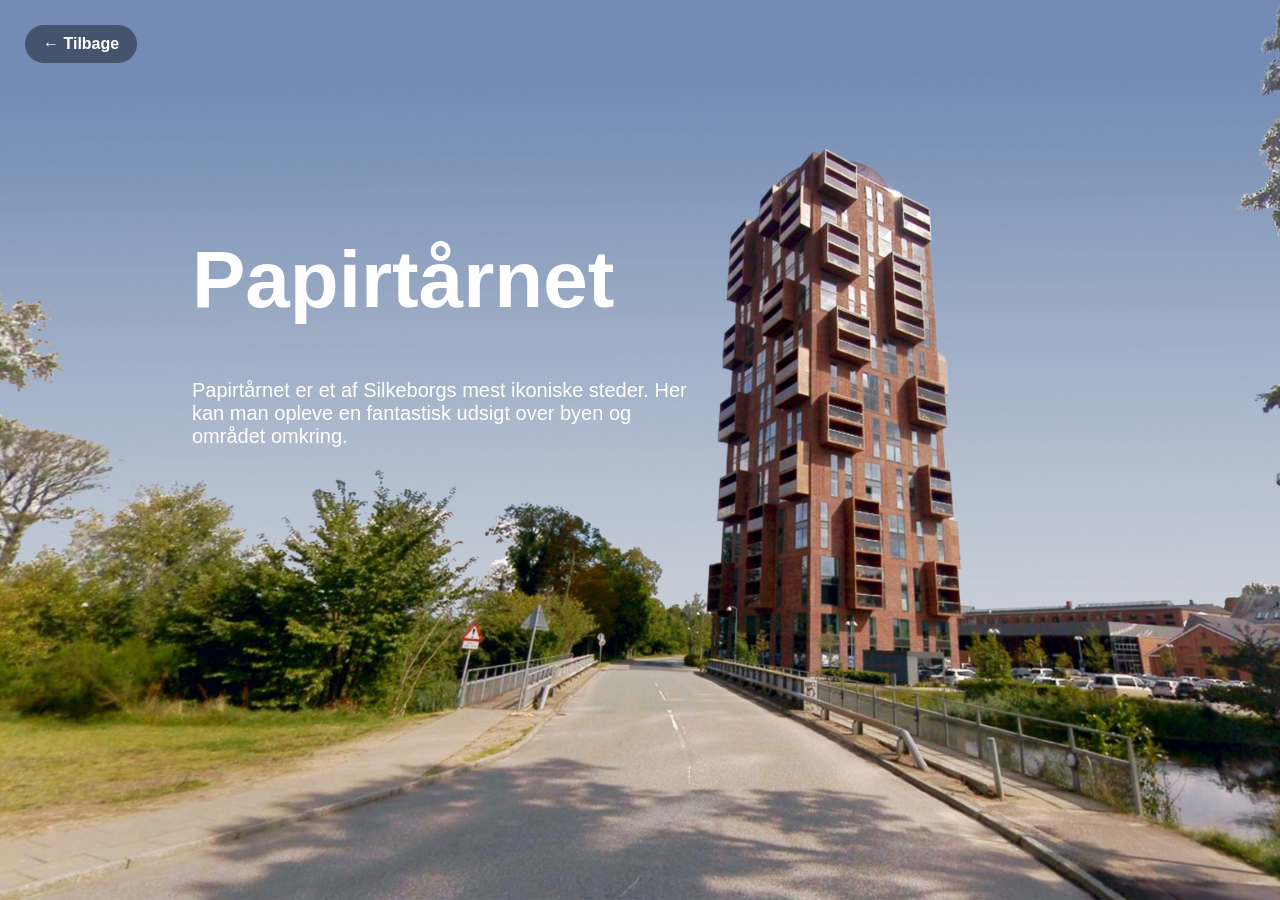
<file: papirtaarnet.html>
<!DOCTYPE html>
<html lang="en">
    <head>
        <meta charset="UTF-8">
        <meta name="viewport" content="width=device-width, initial-scale=1.0">
        <title>Papirårnet</title>
        <link rel="stylesheet" href="style.css">
        <link rel="icon" type="image/png" href="ikoner/hjemmeside logo.png">
    </head>
    <body class="test">
        <div class="page-transition">  
            <div class="video-wrapper">
                <img src="billeder/papirtaarnet_billede.jpg" alt="Baggrundsbillede" id="bgVideo">   
                <div class="content">
                    <h1 class="title">Papirtårnet</h1>
                    <p class="text">
                        Papirtårnet er et af Silkeborgs mest ikoniske steder. Her kan man opleve
                        en fantastisk udsigt over byen og området omkring.
                    </p>
                </div>
                <a href="index.html" class="back-button back-link">← Tilbage</a>

            </div>
        </div>
        <script src="main.js"></script>
    </body>

</html>
</file>
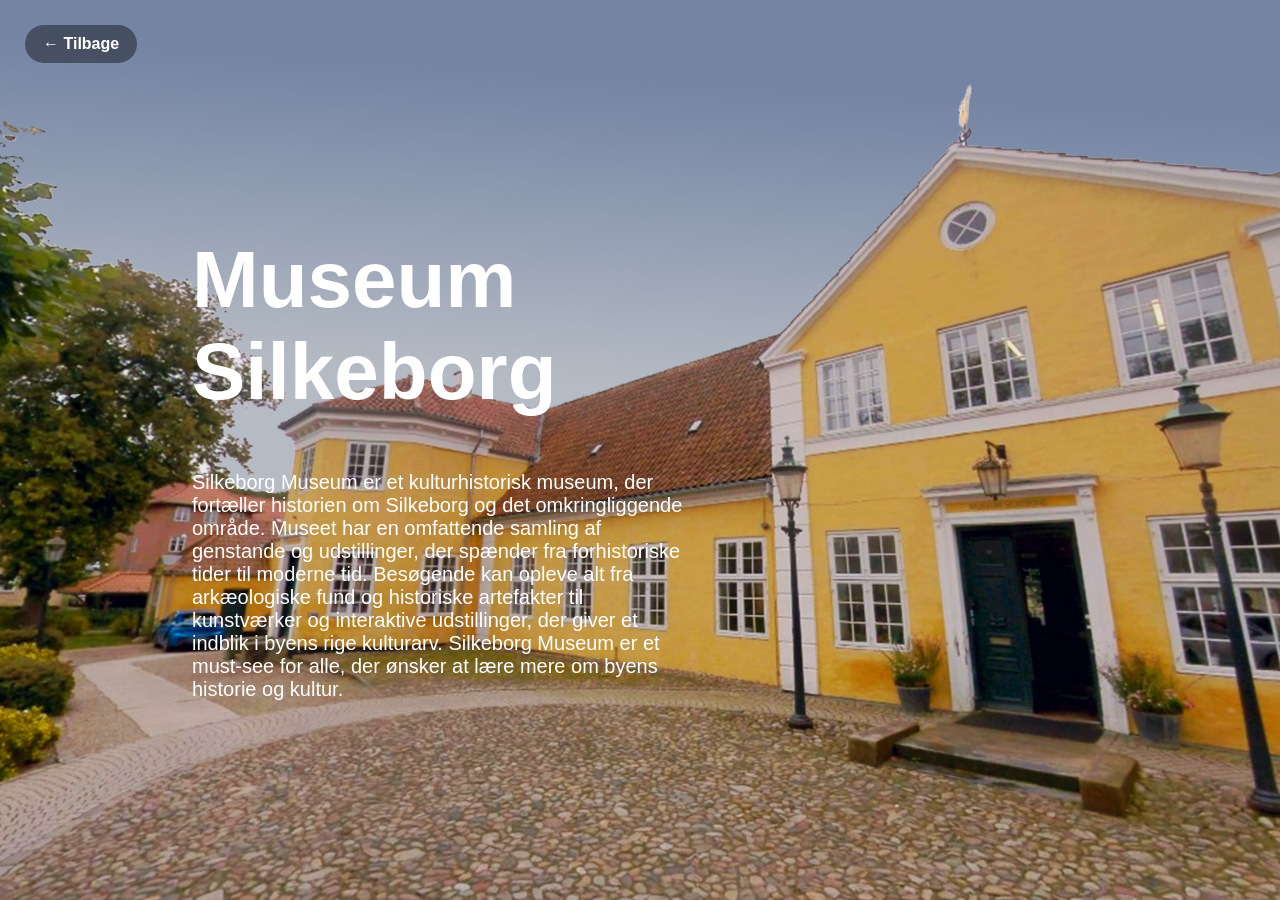
<file: silkeborg_museum.html>
<!DOCTYPE html>
<html lang="en">
    <head>
        <meta charset="UTF-8">
        <meta name="viewport" content="width=device-width, initial-scale=1.0">
        <title>Papirårnet</title>
        <link rel="stylesheet" href="style.css">
        <link rel="icon" type="image/png" href="ikoner/hjemmeside logo.png">
    </head>
    <body class="test">
        <div class="page-transition">  
            <div class="video-wrapper">
                <img src="billeder/museet billede billede.jpg" alt="Baggrundsbillede" id="bgVideo">   
                <div class="content">
                    <h1 class="title">Museum Silkeborg</h1>
                    <p class="text">
                        Silkeborg Museum er et kulturhistorisk museum, der fortæller historien om Silkeborg og det omkringliggende område. Museet har en omfattende samling af genstande og udstillinger, der spænder fra forhistoriske tider til moderne tid. Besøgende kan opleve alt fra arkæologiske fund og historiske artefakter til kunstværker og interaktive udstillinger, der giver et indblik i byens rige kulturarv. Silkeborg Museum er et must-see for alle, der ønsker at lære mere om byens historie og kultur.
                    </p>
                </div>
                <a href="index.html" class="back-button back-link">← Tilbage</a>

            </div>
        </div>
        <script src="main.js"></script>
    </body>

</html>
</file>
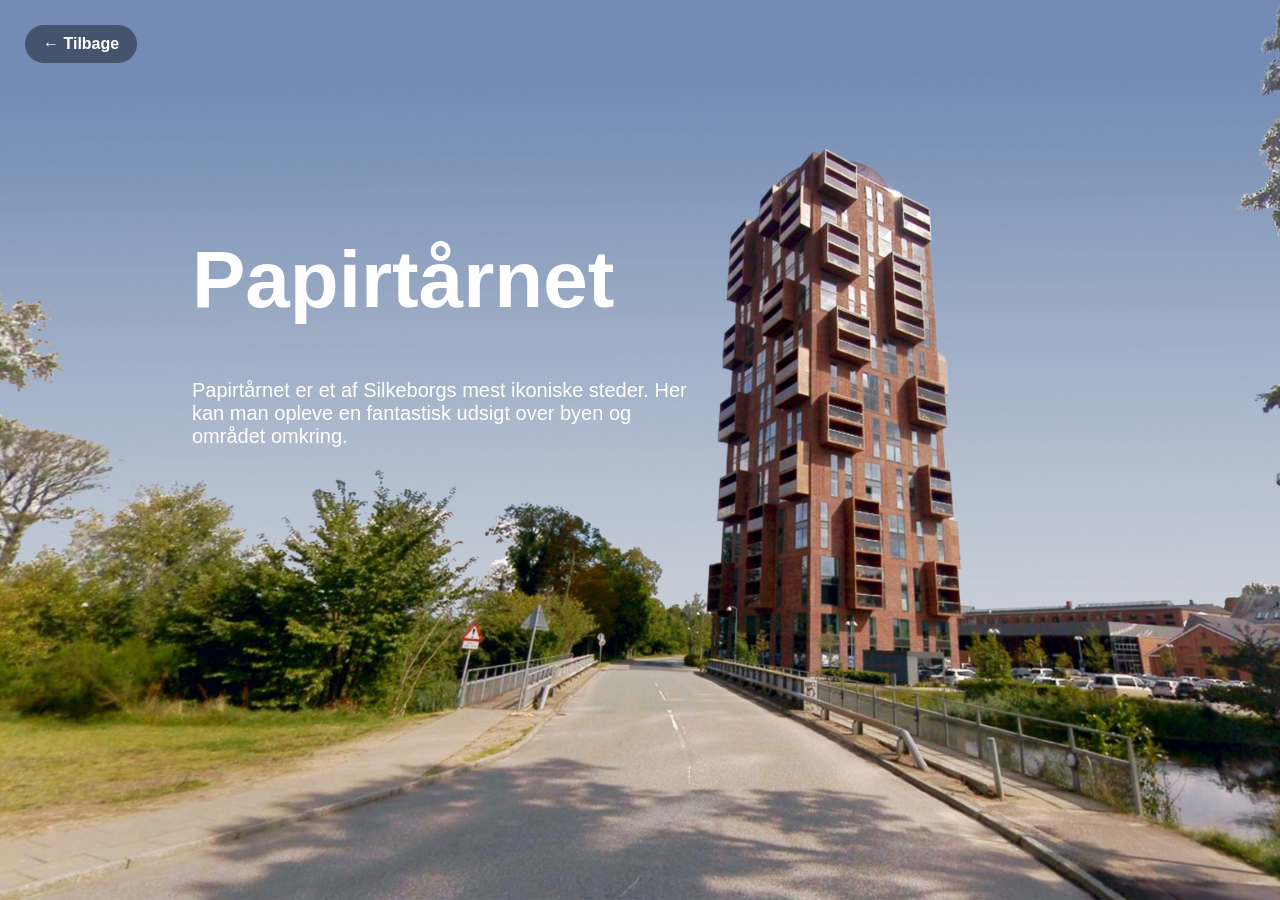
<file: kode/papirtaarnet.html>
<!DOCTYPE html>
<html lang="en">
    <head>
        <meta charset="UTF-8">
        <meta name="viewport" content="width=device-width, initial-scale=1.0">
        <title>Papirårnet</title>
        <link rel="stylesheet" href="style.css">
        <link rel="icon" type="image/png" href="../ikoner/hjemmeside logo.png">
    </head>
    <body class="test">
        <div class="page-transition">  
            <div class="video-wrapper">
                <img src="../billeder/papirtaarnet_billede.jpg" alt="Baggrundsbillede" id="bgVideo">   
                <div class="content">
                    <h1 class="title">Papirtårnet</h1>
                    <p class="text">
                        Papirtårnet er et af Silkeborgs mest ikoniske steder. Her kan man opleve
                        en fantastisk udsigt over byen og området omkring.
                    </p>
                </div>
                <a href="index.html" class="back-button back-link">← Tilbage</a>

            </div>
        </div>
        <script src="main.js"></script>
    </body>
</html>
</file>
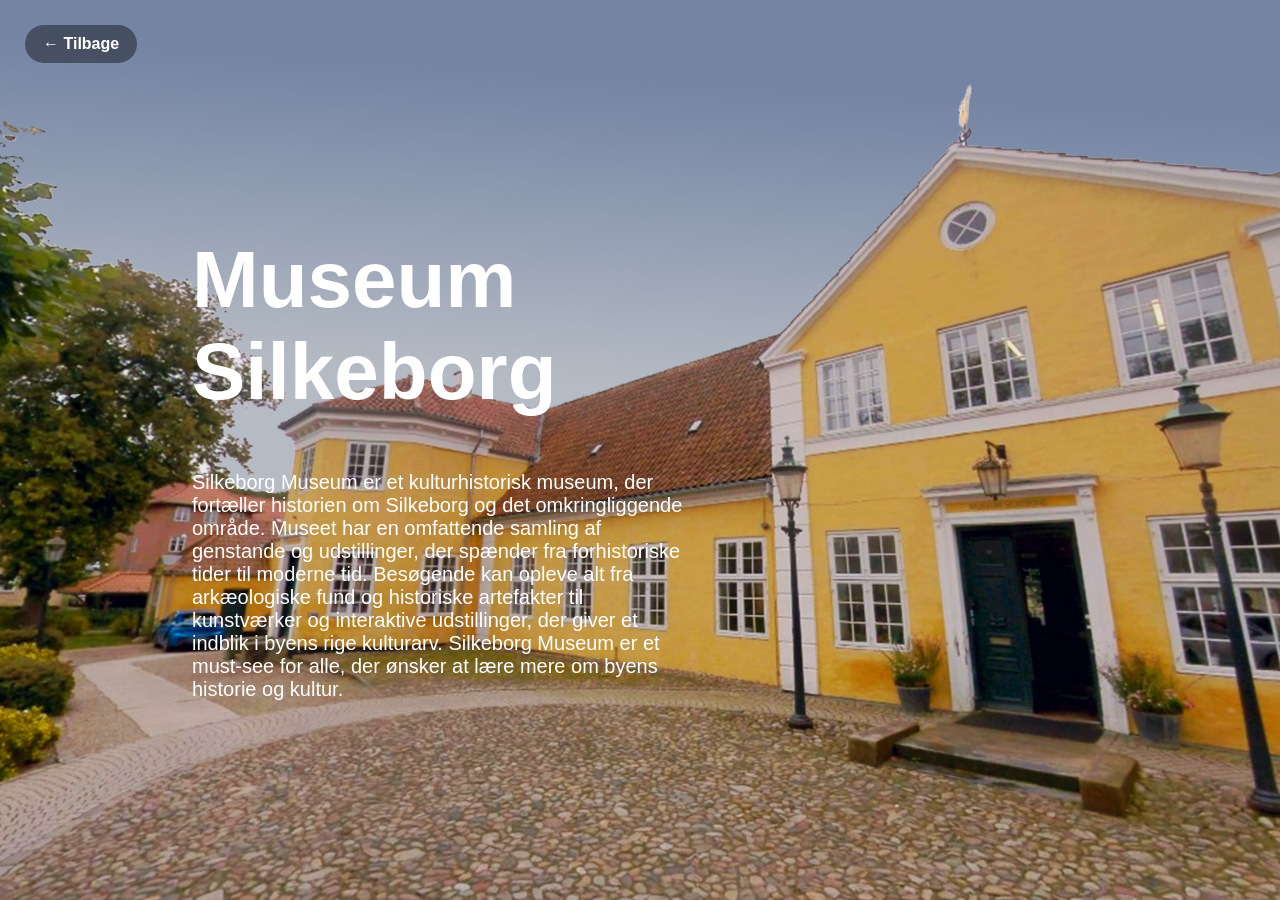
<file: kode/silkeborg_museum.html>
<!DOCTYPE html>
<html lang="en">
    <head>
        <meta charset="UTF-8">
        <meta name="viewport" content="width=device-width, initial-scale=1.0">
        <title>Papirårnet</title>
        <link rel="stylesheet" href="style.css">
        <link rel="icon" type="image/png" href="../ikoner/hjemmeside logo.png">
    </head>
    <body class="test">
        <div class="page-transition">  
            <div class="video-wrapper">
                <img src="../billeder/museet billede billede.jpg" alt="Baggrundsbillede" id="bgVideo">   
                <div class="content">
                    <h1 class="title">Museum Silkeborg</h1>
                    <p class="text">
                        Silkeborg Museum er et kulturhistorisk museum, der fortæller historien om Silkeborg og det omkringliggende område. Museet har en omfattende samling af genstande og udstillinger, der spænder fra forhistoriske tider til moderne tid. Besøgende kan opleve alt fra arkæologiske fund og historiske artefakter til kunstværker og interaktive udstillinger, der giver et indblik i byens rige kulturarv. Silkeborg Museum er et must-see for alle, der ønsker at lære mere om byens historie og kultur.
                    </p>
                </div>
                <a href="index.html" class="back-button back-link">← Tilbage</a>

            </div>
        </div>
        <script src="main.js"></script>
    </body>
</html>
</file>
<file: style.css>
/* Fjerner margins på body */
html, body {
    margin: 0;
    width: 100%;
    height: 100%;
    overflow: hidden;
}

body {
    overflow: hidden;
    font-family: Verdana, Geneva, Tahoma, sans-serif;
}


/* overgange mellem sider */
.page-transition {
    position: relative;
    width: 100%;
    height: 100%;
    transform-origin: center center;
}

.page-transition.enter {
    animation: pageEnter 0.5s ease forwards;
}

.page-transition.leave {
    animation: pageLeave 0.5s ease forwards;
}

@keyframes pageEnter {
    from {
        transform: scale(1.08);
        opacity: 0;
    }
    to {
        transform: scale(1);
        opacity: 1;
    }
}

@keyframes pageLeave {
    from {
        transform: scale(1);
        opacity: 1;
    }
    to {
        transform: scale(1.08);
        opacity: 0;
    }
}

/* Container til video + overlay */
.video-wrapper {
    position: relative;
    width: 100vw;
    height: 100vh;
    overflow: hidden;
}


/* Container til video + overlay */
.video-wrapper-2 {
    width: 100vw;
    height: 100vh;
    overflow: hidden;
}

/*.test{
    margin: 0;
    width: 100%;
    height: 100%;
}*/

/* Videoen i baggrunden */
#bgVideo {
    position: absolute;
    top: 0;
    left: 0;
    width: 100%;
    height: 100%;
    object-fit: cover;   /* dækker hele skærmen */
    z-index: 1;
}

.billede-baggrund{
    width: 100%;
    height: 100%;
    object-fit: cover;
    display: block;
    z-index: 1;
}

/* SVG overlay */
.svg-overlay {
    position: absolute;
    top: 0;
    left: 0;
    width: 100%;
    height: 100%;
    z-index: 5;          /* oven på videoen */
    pointer-events: none; /* SVG i sig selv ikke klikbar */
}


.hero-title {
    position: absolute;
    bottom: 160px;
    right: 130px;

    text-align: right;
    color: white;

    font-family: Verdana, Geneva, Tahoma, sans-serif;

    z-index: 30;
}

.hero-title h1 {
    margin: 0;
    font-size: 60px;
    font-weight: 700;
}

.hero-title p {
    margin: 30px 0 0 0;
    font-size: 50px;
}

/* Klikbart element */
.hotspot {
    display: none;
    position: absolute;
    top: 45%;
    left: 21%;
    z-index: 20;
}

.hotspot.active {
    display: block;
}

.hotspot-icon {
    width: 50px;
    height: 50px;
    display: block;
    cursor: pointer;
    pointer-events: auto;

    transform: translate(-50%, -100%) scale(1);
    transform-origin: center bottom;
    transition: transform 0.25s ease;
    animation: floatIcon 2s ease-in-out infinite;
}

.hotspot:hover .hotspot-icon {
    animation: none;
    transform: translate(-50%, -100%) scale(1.3);
}

@keyframes floatIcon {
    0% {
        transform: translate(-50%, -100%) scale(1);
    }
    50% {
        transform: translate(-50%, -115%) scale(1);
    }
    100% {
        transform: translate(-50%, -100%) scale(1);
    }
}

.hotspot-label {
    position: absolute;
    left: 0;
    top: -10px;

    transform: translate(10px, -42px);
    opacity: 0;

    background: #7dbee5;
    padding: 8px 40px;
    border-radius: 0px;
    white-space: nowrap;
    box-shadow: 0 4px 12px rgba(0, 0, 0, 0.2);

    font-family: Verdana, Geneva, Tahoma, sans-serif;
    font-size: 14px;
    font-weight: 600;
    color: #fff;

    transition: transform 0.3s ease, opacity 0.3s ease;
    pointer-events: none;
    z-index: 1;
}

.hotspot:hover .hotspot-label {
    opacity: 1;
    transform: translate(35px, -42px);
}


.bottom-menu {
    position: absolute; /* brug fixed hvis den altid skal sidde nederst på skærmen */
    left: 50%;
    bottom: 20px;
    transform: translateX(-50%);
    
    display: flex;
    align-items: center;
    gap: 8px;

    padding: 10px;
    background: rgba(107, 145, 158, 0.5);
    /*backdrop-filter: blur(4px);*/
    border-radius: 999px;

    z-index: 100;
    box-shadow: 0 8px 24px rgba(0, 0, 0, 0.18);
}

.menu-item {
    display: flex;
    align-items: center;
    gap: 8px;

    padding: 12px 18px;
    border-radius: 999px;

    color: white;
    text-decoration: none;
    font-family: sans-serif;
    font-size: 16px;
    font-weight: 600;

    transition: background 0.25s ease, transform 0.2s ease;
}

.menu-item:hover {
    background: rgba(255, 255, 255, 0.12);
    transform: translateY(-1px);
}

.menu-item.active {
    background: #ff7a59;
}

.icon {
    font-size: 18px;
    line-height: 1;
}

/*styles på andre sider */

.content {
    position: absolute;
    top: 20%;
    left: 15%;
    max-width: 500px;
    color: white;
    font-family: Verdana, Geneva, Tahoma, sans-serif;
    z-index: 2;
}

/* Overskrift */
.title {
    font-size: 80px;
    opacity: 0;
    transform: translateX(-60px);

    animation: titleFade 1s ease forwards;
}

/* Brødtekst */
.text {
    font-size: 20px;
    opacity: 0;
    transform: translateY(-20px);

    animation: textFade 1s ease forwards;
    animation-delay: 0.6s;
}

/* Animationer */

@keyframes titleFade {
    to {
        opacity: 1;
        transform: translateX(0);
    }
}

@keyframes textFade {
    to {
        opacity: 1;
        transform: translateY(0);
    }
}


/* Ting til generelt brug*/

/*tilbageknap*/
.back-button {
    position: absolute;
    top: 25px;
    left: 25px;

    padding: 10px 18px;
    border-radius: 30px;

    background: rgba(0,0,0,0.4);
    backdrop-filter: blur(6px);

    color: white;
    text-decoration: none;
    font-family: Verdana, Geneva, Tahoma, sans-serif;
    font-weight: 600;

    z-index: 10;

    transition: background 0.25s ease, transform 0.2s ease;
}

.back-button:hover {
    background: rgba(0,0,0,0.6);
    transform: translateY(-2px);
}
</file>
<file: kode/style.css>
/* Fjerner margins på body */
html, body {
    margin: 0;
    width: 100%;
    height: 100%;
    overflow: hidden;
}

body {
    overflow: hidden;
    font-family: Verdana, Geneva, Tahoma, sans-serif;
}


/* overgange mellem sider */
.page-transition {
    position: relative;
    width: 100%;
    height: 100%;
    transform-origin: center center;
}

.page-transition.enter {
    animation: pageEnter 0.5s ease forwards;
}

.page-transition.leave {
    animation: pageLeave 0.5s ease forwards;
}

@keyframes pageEnter {
    from {
        transform: scale(1.08);
        opacity: 0;
    }
    to {
        transform: scale(1);
        opacity: 1;
    }
}

@keyframes pageLeave {
    from {
        transform: scale(1);
        opacity: 1;
    }
    to {
        transform: scale(1.08);
        opacity: 0;
    }
}

/* Container til video + overlay */
.video-wrapper {
    position: relative;
    width: 100vw;
    height: 100vh;
    overflow: hidden;
}


/* Container til video + overlay */
.video-wrapper-2 {
    width: 100vw;
    height: 100vh;
    overflow: hidden;
}

/*.test{
    margin: 0;
    width: 100%;
    height: 100%;
}*/

/* Videoen i baggrunden */
#bgVideo {
    position: absolute;
    top: 0;
    left: 0;
    width: 100%;
    height: 100%;
    object-fit: cover;   /* dækker hele skærmen */
    z-index: 1;
}

.billede-baggrund{
    width: 100%;
    height: 100%;
    object-fit: cover;
    display: block;
    z-index: 1;
}

/* SVG overlay */
.svg-overlay {
    position: absolute;
    top: 0;
    left: 0;
    width: 100%;
    height: 100%;
    z-index: 5;          /* oven på videoen */
    pointer-events: none; /* SVG i sig selv ikke klikbar */
}


.hero-title {
    position: absolute;
    bottom: 160px;
    right: 130px;

    text-align: right;
    color: white;

    font-family: Verdana, Geneva, Tahoma, sans-serif;

    z-index: 30;
}

.hero-title h1 {
    margin: 0;
    font-size: 60px;
    font-weight: 700;
}

.hero-title p {
    margin: 30px 0 0 0;
    font-size: 50px;
}

/* Klikbart element */
.hotspot {
    display: none;
    position: absolute;
    top: 45%;
    left: 21%;
    z-index: 20;
}

.hotspot.active {
    display: block;
}

.hotspot-icon {
    width: 50px;
    height: 50px;
    display: block;
    cursor: pointer;
    pointer-events: auto;

    transform: translate(-50%, -100%) scale(1);
    transform-origin: center bottom;
    transition: transform 0.25s ease;
    animation: floatIcon 2s ease-in-out infinite;
}

.hotspot:hover .hotspot-icon {
    animation: none;
    transform: translate(-50%, -100%) scale(1.3);
}

@keyframes floatIcon {
    0% {
        transform: translate(-50%, -100%) scale(1);
    }
    50% {
        transform: translate(-50%, -115%) scale(1);
    }
    100% {
        transform: translate(-50%, -100%) scale(1);
    }
}

.hotspot-label {
    position: absolute;
    left: 0;
    top: -10px;

    transform: translate(10px, -42px);
    opacity: 0;

    background: #7dbee5;
    padding: 8px 40px;
    border-radius: 0px;
    white-space: nowrap;
    box-shadow: 0 4px 12px rgba(0, 0, 0, 0.2);

    font-family: Verdana, Geneva, Tahoma, sans-serif;
    font-size: 14px;
    font-weight: 600;
    color: #fff;

    transition: transform 0.3s ease, opacity 0.3s ease;
    pointer-events: none;
    z-index: 1;
}

.hotspot:hover .hotspot-label {
    opacity: 1;
    transform: translate(35px, -42px);
}


.bottom-menu {
    position: absolute; /* brug fixed hvis den altid skal sidde nederst på skærmen */
    left: 50%;
    bottom: 20px;
    transform: translateX(-50%);
    
    display: flex;
    align-items: center;
    gap: 8px;

    padding: 10px;
    background: rgba(107, 145, 158, 0.5);
    /*backdrop-filter: blur(4px);*/
    border-radius: 999px;

    z-index: 100;
    box-shadow: 0 8px 24px rgba(0, 0, 0, 0.18);
}

.menu-item {
    display: flex;
    align-items: center;
    gap: 8px;

    padding: 12px 18px;
    border-radius: 999px;

    color: white;
    text-decoration: none;
    font-family: sans-serif;
    font-size: 16px;
    font-weight: 600;

    transition: background 0.25s ease, transform 0.2s ease;
}

.menu-item:hover {
    background: rgba(255, 255, 255, 0.12);
    transform: translateY(-1px);
}

.menu-item.active {
    background: #ff7a59;
}

.icon {
    font-size: 18px;
    line-height: 1;
}

/*styles på andre sider */

.content {
    position: absolute;
    top: 20%;
    left: 15%;
    max-width: 500px;
    color: white;
    font-family: Verdana, Geneva, Tahoma, sans-serif;
    z-index: 2;
}

/* Overskrift */
.title {
    font-size: 80px;
    opacity: 0;
    transform: translateX(-60px);

    animation: titleFade 1s ease forwards;
}

/* Brødtekst */
.text {
    font-size: 20px;
    opacity: 0;
    transform: translateY(-20px);

    animation: textFade 1s ease forwards;
    animation-delay: 0.6s;
}

/* Animationer */

@keyframes titleFade {
    to {
        opacity: 1;
        transform: translateX(0);
    }
}

@keyframes textFade {
    to {
        opacity: 1;
        transform: translateY(0);
    }
}


/* Ting til generelt brug*/

/*tilbageknap*/
.back-button {
    position: absolute;
    top: 25px;
    left: 25px;

    padding: 10px 18px;
    border-radius: 30px;

    background: rgba(0,0,0,0.4);
    backdrop-filter: blur(6px);

    color: white;
    text-decoration: none;
    font-family: Verdana, Geneva, Tahoma, sans-serif;
    font-weight: 600;

    z-index: 10;

    transition: background 0.25s ease, transform 0.2s ease;
}

.back-button:hover {
    background: rgba(0,0,0,0.6);
    transform: translateY(-2px);
}
</file>
